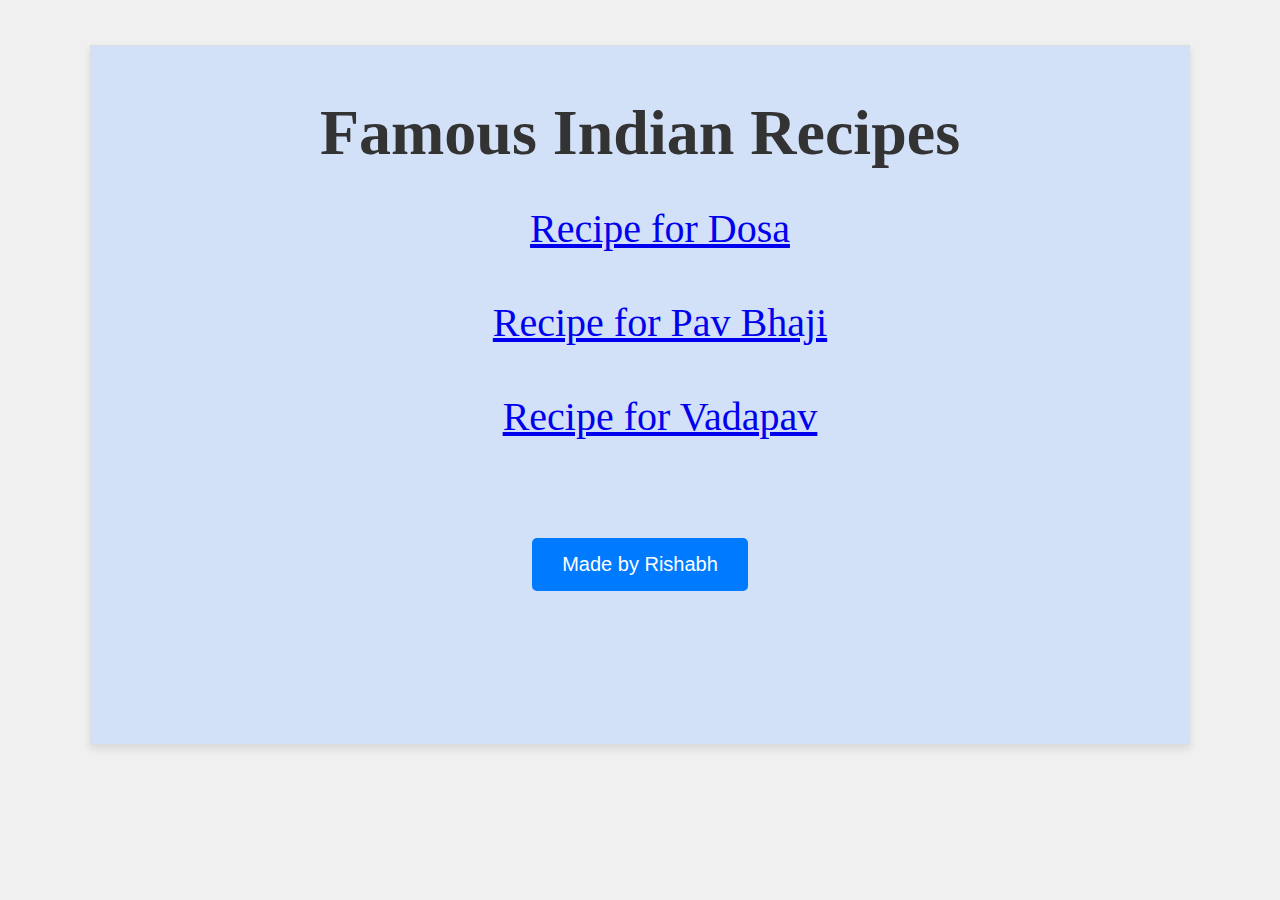
<file: index.html>
<!DOCTYPE html>

<html lang="en">
    <head>
        <meta charset="UTF-8">
        <title>Book of Indian Recipes</title>
        <link rel="stylesheet" href="styles.css">
    </head>

    <body class="full">
        <div class="container main">
        <h1 class="extrahuge ">Famous Indian Recipes</h1>
        <ul class="huge bullet" >
            <li> <a href="./recipes/dosa.html" target="_self">Recipe for Dosa</a></li>
            <br>
            <li> <a href="./recipes/pavbhaji.html" target="_self">Recipe for Pav Bhaji</a></li>
            <br>
            <li> <a href="./recipes/vadapav.html" target="_self">Recipe for Vadapav</a></li>
            <br>
        </ul>
            <br><br>
        <button class="but">Made by Rishabh</button> 
    </div>
    </body>
</html>
</file>
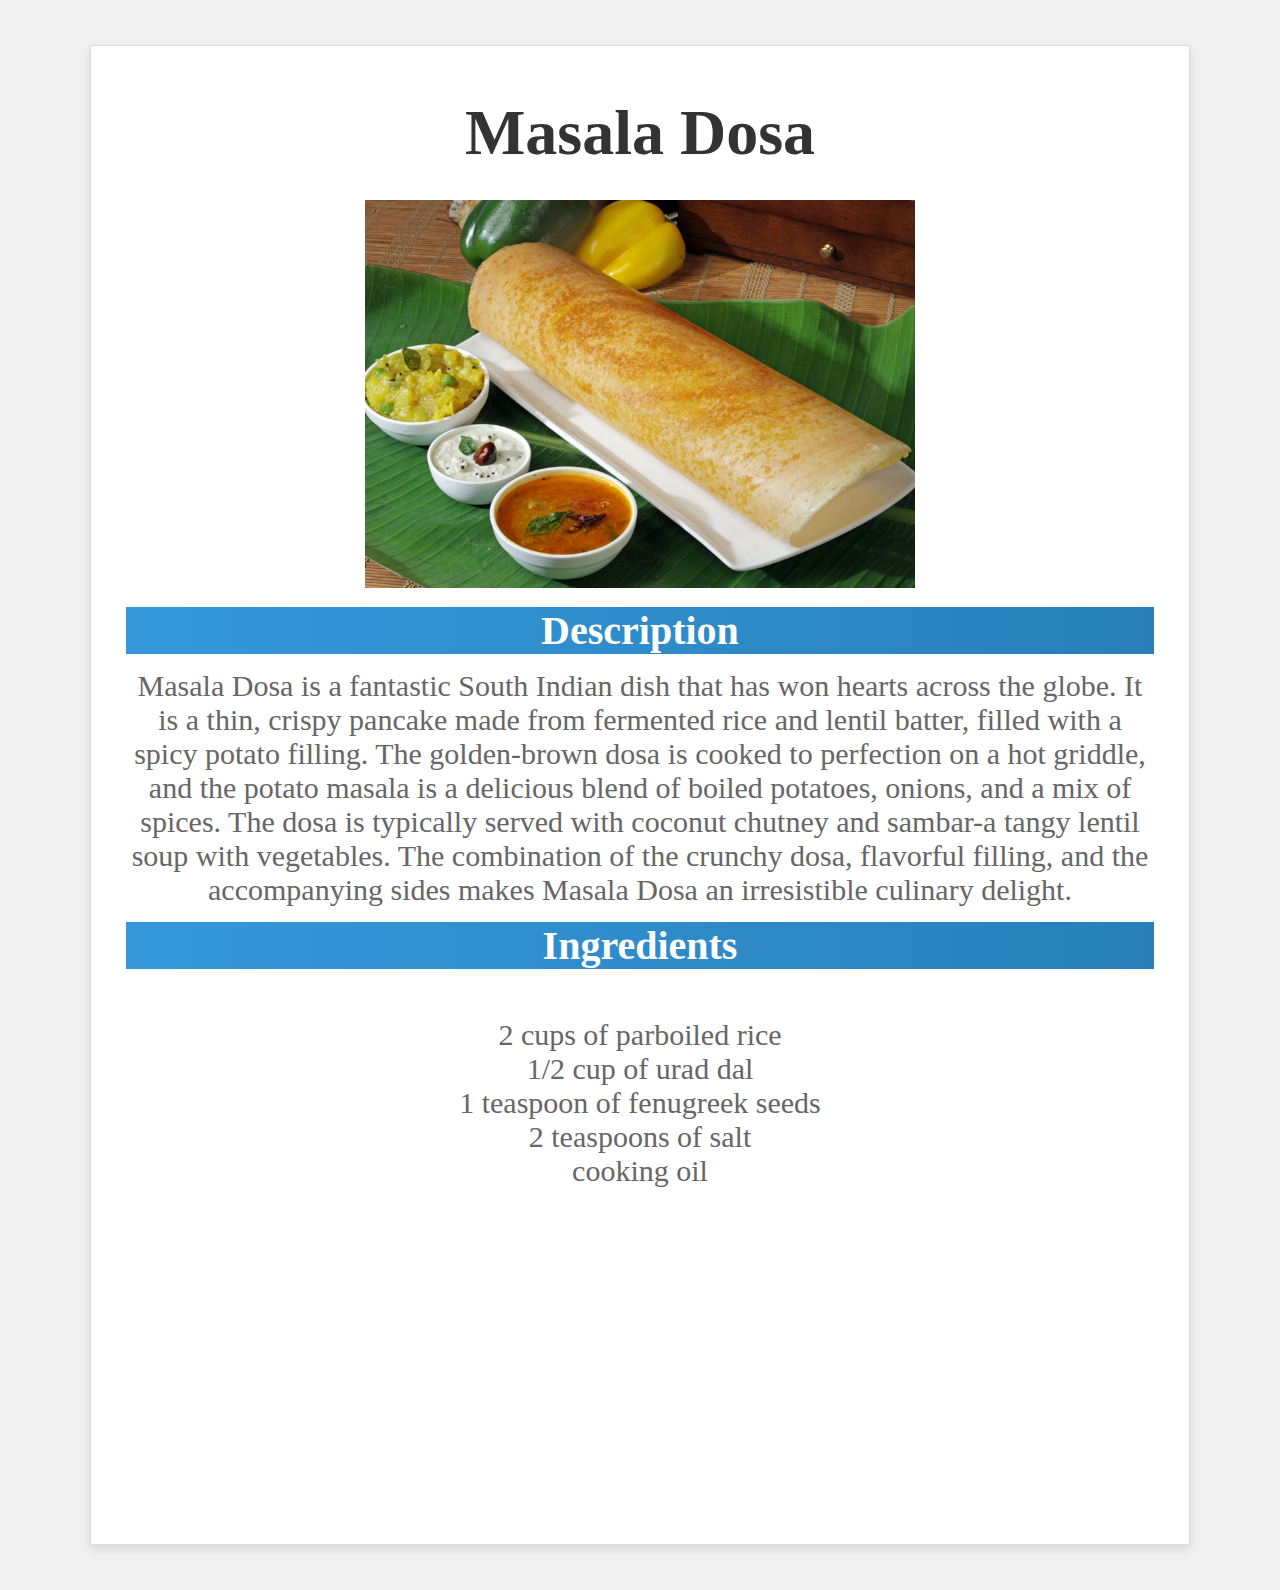
<file: recipes/dosa.html>
<!DOCTYPE html>

<html lang="en">
    <head>
        <meta charset="UTF-8">
        <title>Dosa Recipe</title>
        <link rel="stylesheet" href="../styles.css">
    </head>

    <body class="full">
        <div class="container food">
        <h1 class="extrahuge ">Masala Dosa</h1>
        <img src="../images/dosa.jpg" alt="finger-licking image of a dosa" width="550">
        <h2 class="huge deco ">Description</h2>
        <p class="data">
            Masala Dosa is a fantastic South Indian dish that has won hearts across the 
            globe. It is a thin, crispy pancake made from fermented rice and lentil batter,
            filled with a spicy potato filling. The golden-brown dosa is cooked to 
            perfection on a hot griddle, and the potato masala is a delicious blend of 
            boiled potatoes, onions, and a mix of spices. The dosa is typically served with
            coconut chutney and sambar-a tangy lentil soup with vegetables. The 
            combination of the crunchy dosa, flavorful filling, and the accompanying sides 
            makes Masala Dosa an irresistible culinary delight.
        </p>
        <h2 class="huge deco">Ingredients</h2>
        <un class="data bullet">
            <li>2 cups of parboiled rice</li>
            <li>1/2 cup of urad dal</li>
            <li>1 teaspoon of fenugreek seeds</li>
            <li>2 teaspoons of salt</li>
            <li>cooking oil</li>
        </un>
    </div>
    </body>
</html>
</file>
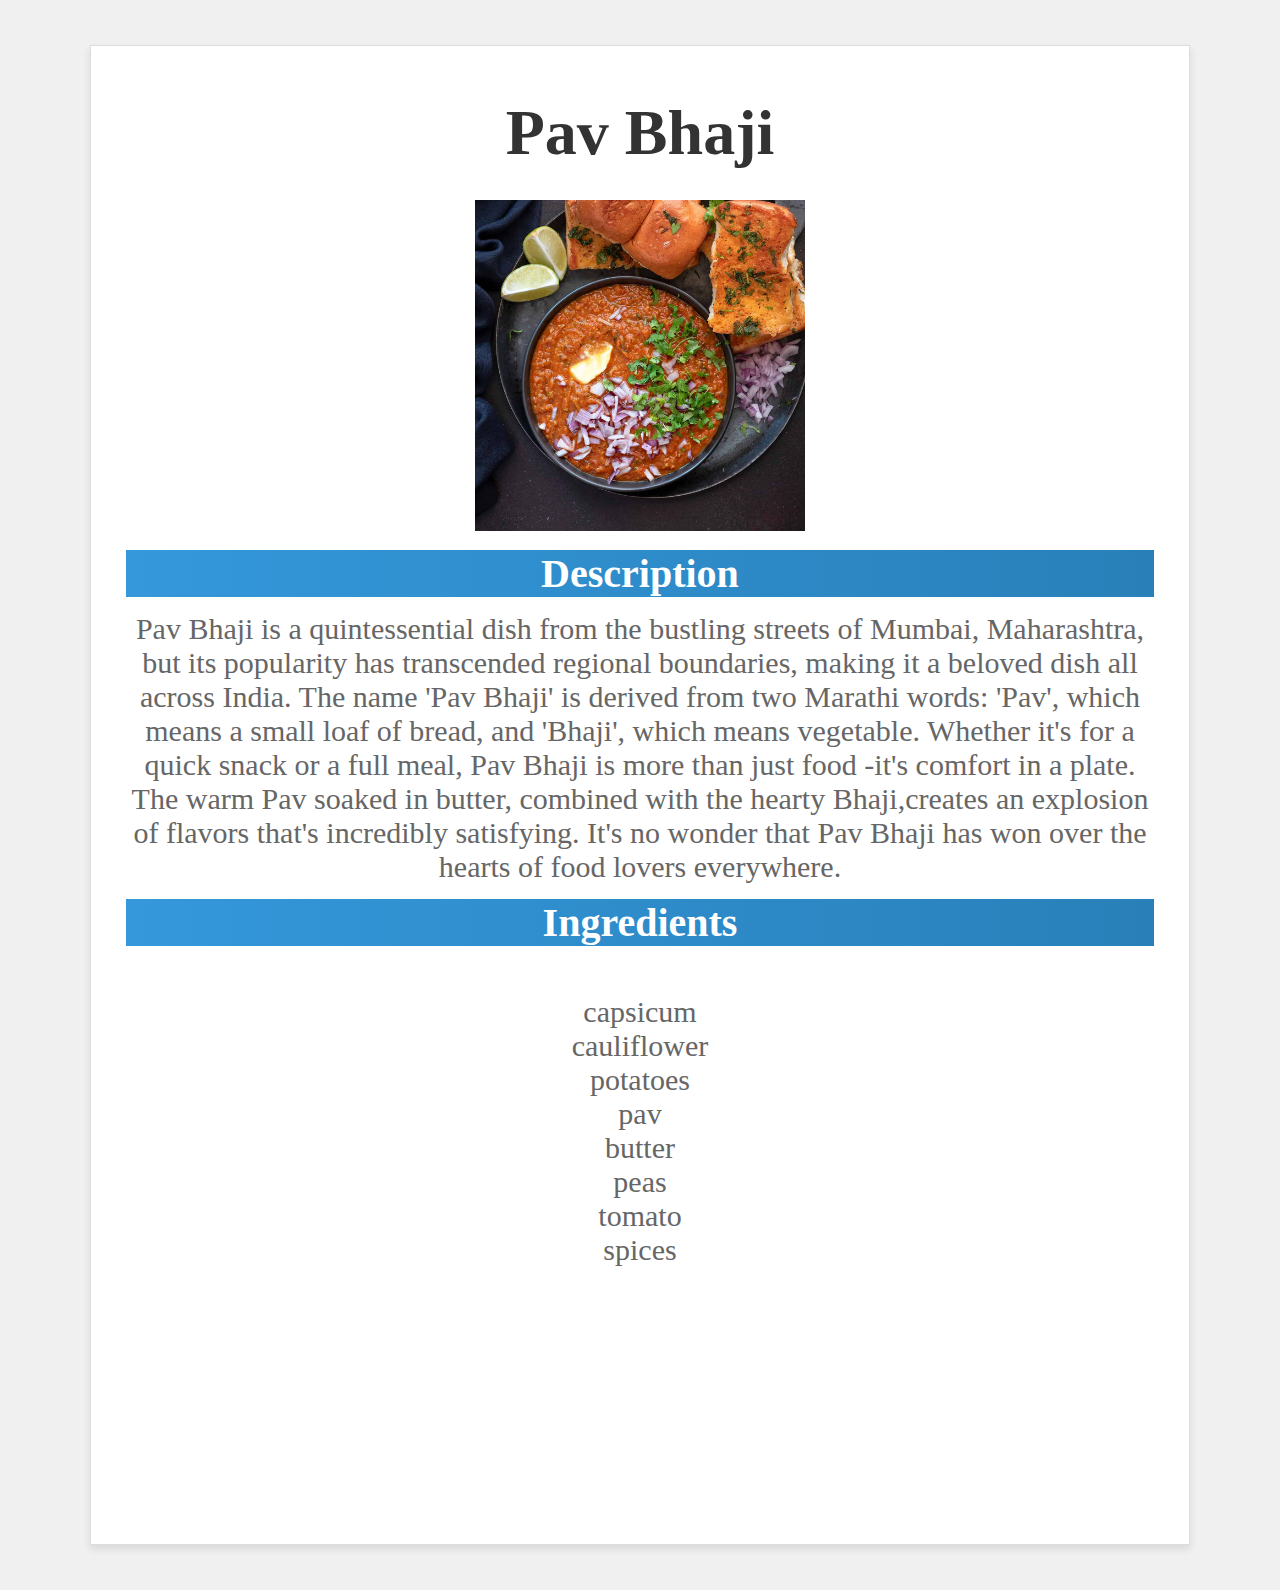
<file: recipes/pavbhaji.html>
<!DOCTYPE html>

<html lang="en">
    <head>
        <meta charset="UTF-8">
        <title>Pav Bhaji Recipe</title>
        <link rel="stylesheet" href="../styles.css">
    </head>

    <body class="full">
        <div class="container food">
        <h1 class="extrahuge ">Pav Bhaji</h1>
        <img src="../images/pb.jpg" alt="finger-licking image of pav bhaji" width="330">
        <h2 class="huge deco">Description</h2>
        <p class="data">
            Pav Bhaji is a quintessential dish from the bustling streets of Mumbai, 
            Maharashtra, but its popularity has transcended regional boundaries, making it a
            beloved dish all across India. The name 'Pav Bhaji' is derived from two Marathi
            words: 'Pav', which means a small loaf of bread, and 'Bhaji', which means 
            vegetable. Whether it's for a quick snack or a full meal, Pav Bhaji is more than just food 
            -it's comfort in a plate. The warm Pav soaked in butter, combined with the hearty
            Bhaji,creates an explosion of flavors that's incredibly satisfying. It's no wonder
            that Pav Bhaji has won over the hearts of food lovers everywhere.
        </p>
        <h2 class="huge deco">Ingredients</h2>

        <un class="data bullet">
            <li>capsicum</li>
            <li>cauliflower</li>
            <li>potatoes</li>
            <li>pav</li>
            <li>butter</li>
            <li>peas</li>
            <li>tomato</li>
            <li>spices</li>
        </un>
        </div>
    </body>
</html>
</file>
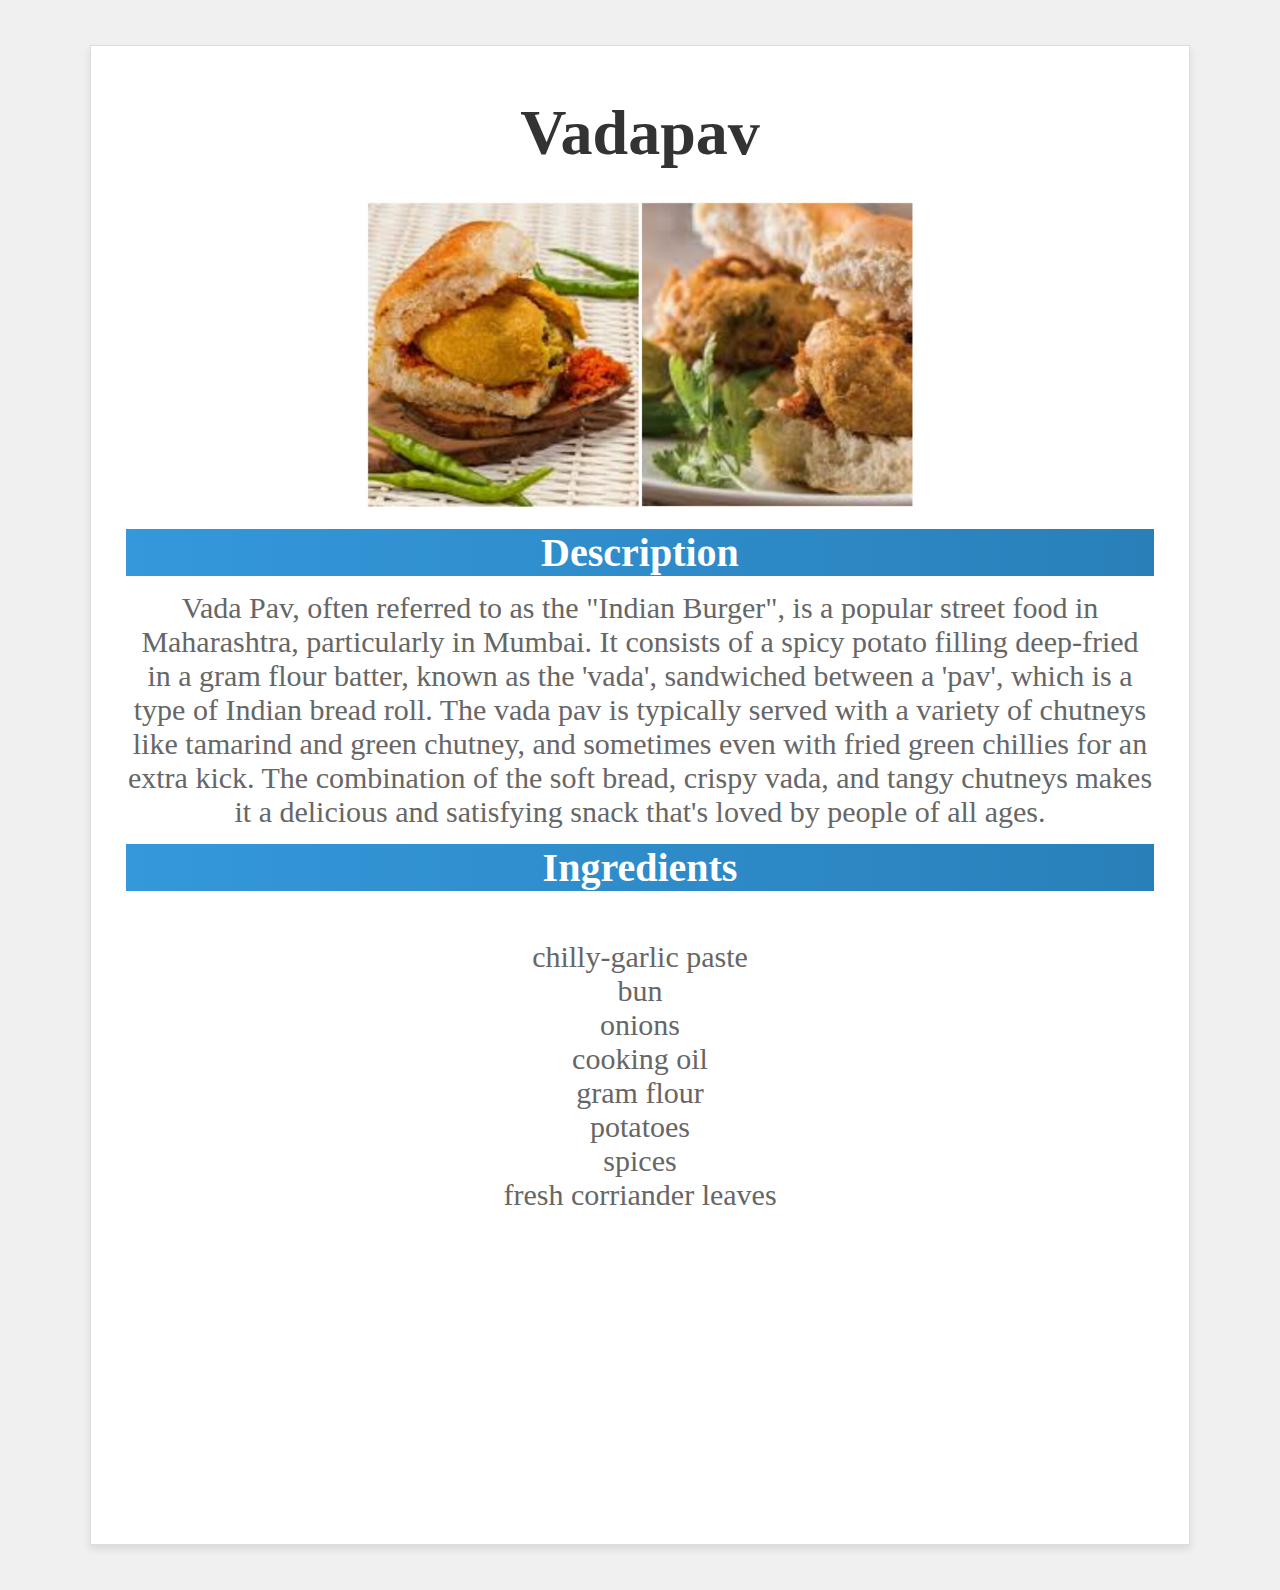
<file: recipes/vadapav.html>
<!DOCTYPE html>

<html lang="en">
    <head>
        <meta charset="UTF-8">
        <title>Vadapav Recipe</title>
        <link rel="stylesheet" href="../styles.css">
    </head>

    <body class="full">
        <div class="container food">
        <h1 class="extrahuge ">Vadapav</h1>
        <img src="../images/vadapav.jpg" alt="finger-licking image of a vadapav" width="550">
        <h2 class="huge deco">Description</h2>
        <p class="data">
            Vada Pav, often referred to as the "Indian Burger", is a popular street food in 
            Maharashtra, particularly in Mumbai. It consists of a spicy potato filling 
            deep-fried in a gram flour batter, known as the 'vada', sandwiched between a 
            'pav', which is a type of Indian bread roll. The vada pav is typically served 
            with a variety of chutneys like tamarind and green chutney, and sometimes even
            with fried green chillies for an extra kick. The combination of the soft bread,
            crispy vada, and tangy chutneys makes it a delicious and satisfying snack 
            that's loved by people of all ages.
        </p>
        <h2 class="huge deco ">Ingredients</h2>
        <un class="data bullet">
            <li>chilly-garlic paste</li>
            <li>bun</li>
            <li>onions</li>
            <li>cooking oil</li>
            <li>gram flour</li>
            <li>potatoes</li>
            <li>spices</li>
            <li>fresh corriander leaves</li>
        </un>
    </div>
    </body>
</html>
</file>
<file: styles.css>
.full {
  background: #f0f0f0; /*light gray */
  text-align: center;
}

.container {
  box-sizing: border-box;
  width: 1100px;
  height: 800px;
  background-color: #fff; 
  margin: 45px auto;
  padding: 20px;
  border: 1px solid #ddd; /* Light gray*/
  box-shadow: 0px 4px 8px rgba(0, 0, 0, 0.1);
}

.main {
  height: 700px;
  background-color:rgb(179, 208, 255, 0.5);
}

.extrahuge {
  font-size: 64px;
  font-weight: bold;
  text-align: center;
  padding: 20px;
  margin: 10px;
  color: #333; /* Dark gray */
}

.huge {
  font-size: 40px;
  margin: 15px;
  text-align: center;
  color: #555; /* Medium gray */
}

.but {
  font-size: 20px;
  background-color: #007bff; /* Blue */
  color: #fff;
  border: none;
  padding: 15px 30px;
  border-radius: 5px;
  cursor: pointer;
  transition: background-color 0.3s ease;
}

.but:hover {
  background-color: #0056b3; /* Dark blue */
}

.food {
  height: 1500px;
}

.data {
  font-size: 30px;
  margin: 15px;
  color: #666; /* Light gray */
}

.bullet {
  list-style-type: none;
  text-align: center;
}

.deco {
  color: #fff;
  background-color: #3498db; /* Blue */
  background-image: linear-gradient(to right, #3498db, #2980b9);
}
</file>
